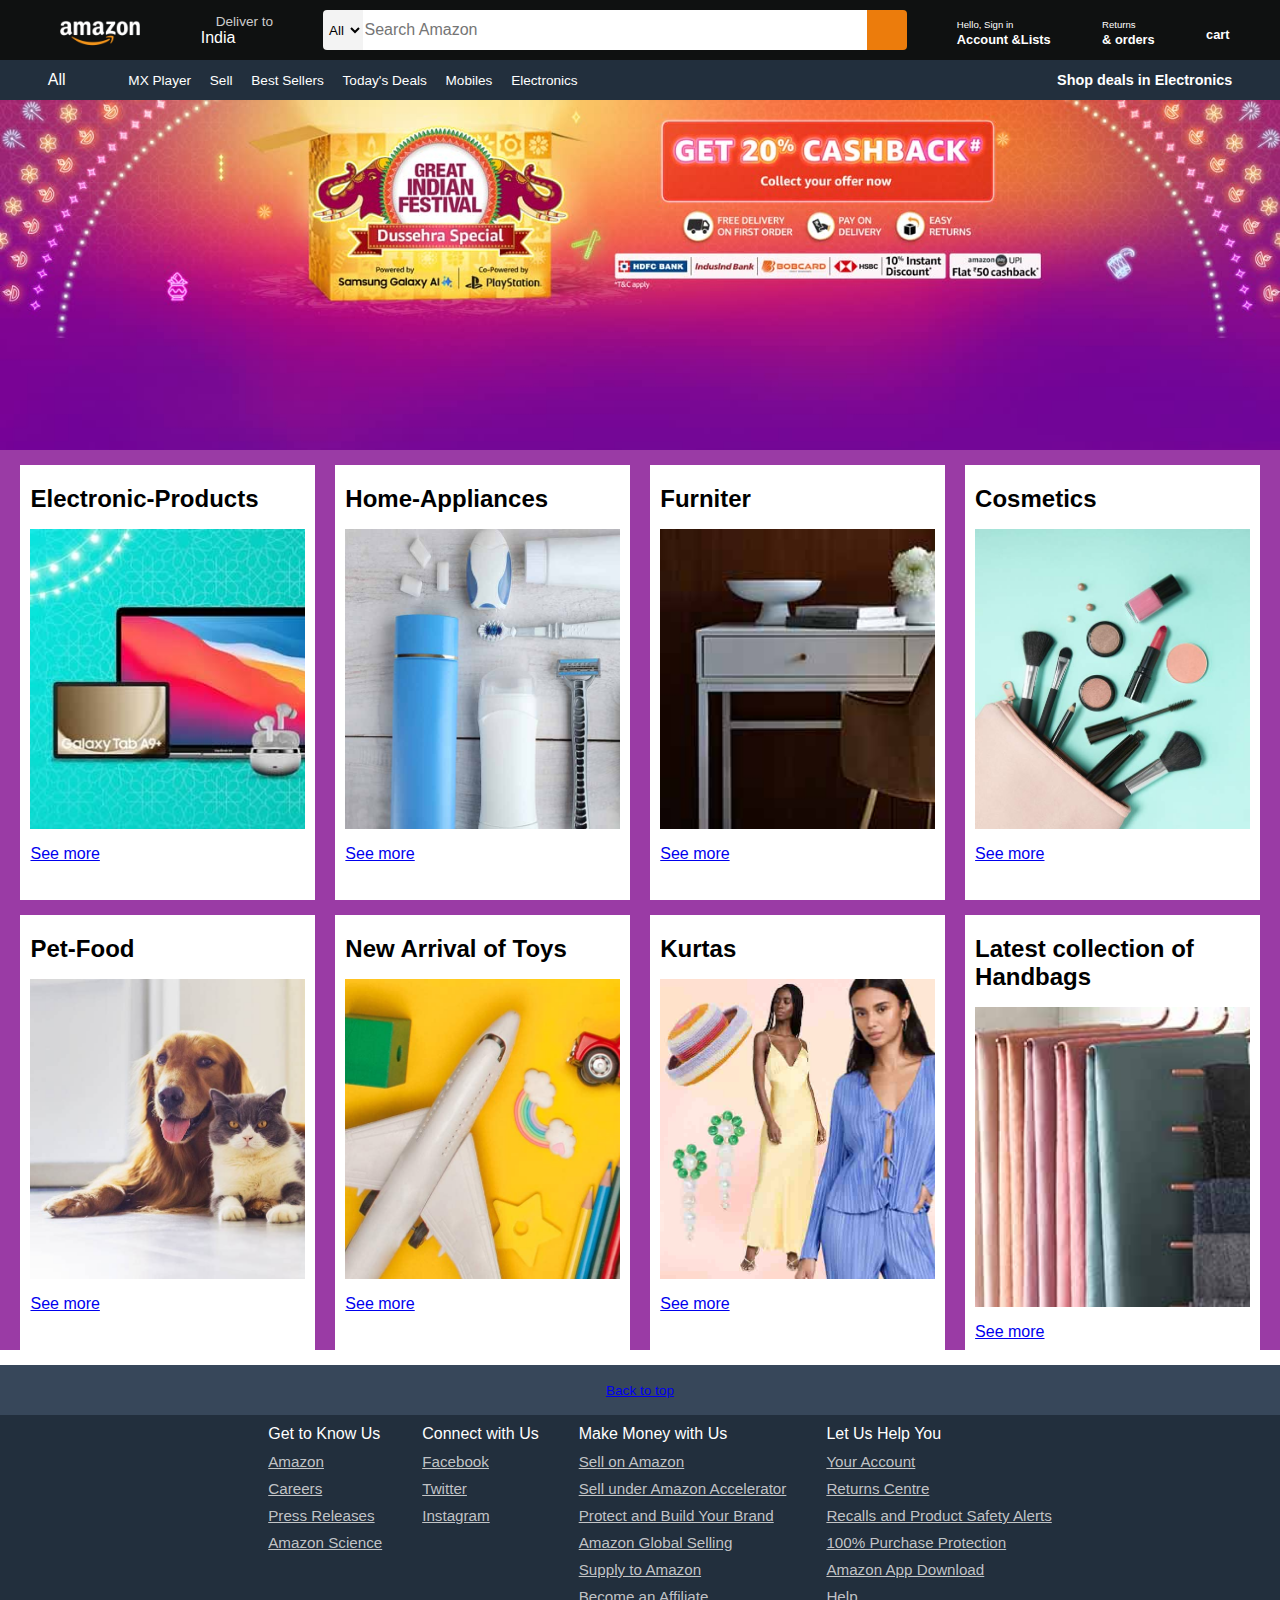
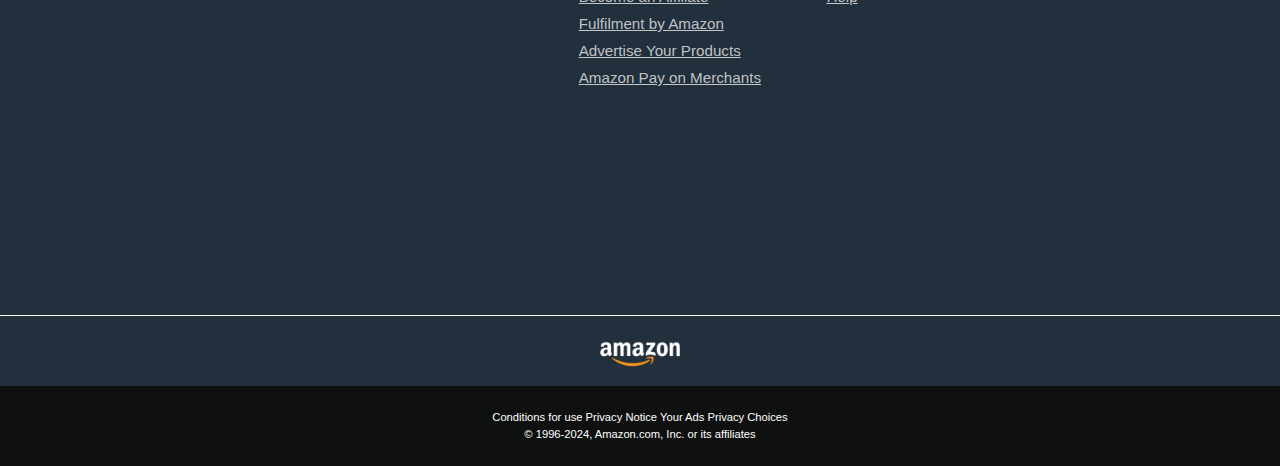
<file: 1.Project/index copy.html>
<!DOCTYPE html>
 <html lang="en">
 <head>
    <meta charset="UTF-8">
    <link rel="stylesheet" href="https://cdnjs.cloudflare.com/ajax/libs/font-awesome/6.6.0/css/all.min.css" integrity="sha512-Kc323vGBEqzTmouAECnVceyQqyqdsSiqLQISBL29aUW4U/M7pSPA/gEUZQqv1cwx4OnYxTxve5UMg5GT6L4JJg==" crossorigin="anonymous" referrerpolicy="no-referrer" />
    <link rel="stylesheet" href="Style.css">
    <meta name="viewport" content="width=device-width, initial-scale=1.0">
    <title>Amazon.com</title>
 </head>
 <body>
    <header>
     <div class="navbar">
     <div class="nav-logo  border">
       <div class="logo"></div>
        </div>
        <div class="nav-address">
            <p class="add-first">Deliver to</p>
            <div class="add-icon">
            <i class="fa-solid fa-location-dot"></i>
             <p class="add-second">India</p>   
            </div>
        </div>
        <div class="nav-search">
            <select class="search-select">
                <option>All </option>
            </select>
            <input placeholder="Search Amazon" class="search-input">
            <div class="search-icon">
                <i class="fa-solid fa-magnifying-glass"></i>

            </div>
        </div>
        <div class="nav-signin  border">
            <p><span>Hello, Sign in</span></p>
            <p class="nav-second">Account &Lists</p>
        </div>
        <div class="nav-returns border">
            <p><span>Returns</span></p>
            <p class="nav-second"> & orders</p>
        </div>
        <div class="nav-cart border">
            <i class="fa-solid fa-cart-shopping"></i>
             cart
        </div>
    </div>
    <div class="pannel">
        <div class="pannel-all">
            <i class="fa-solid fa-bars"></i>
            All
        </div>
        <div class="pannel-ops">
            <p>MX Player</p>
            <p>Sell</p>
            <p>Best Sellers</p>
            <p>Today's Deals</p>
            <p>Mobiles</p>
            <p>Electronics</p>
        </div>
        <div class="pannel-deals">
           Shop deals in Electronics 
        </div>

    </div>

</header>
    <div class="hero-section">
      </div>   
    <div class="shop-section">
     <div class="box1 box">
        <div class="box-content">
            <h2>Electronic-Products</h2>
           <div class="box-img" style="background-image: url('img/box.2.jpg');"></div>
            <a href="https://www.amazon.in/l/976419031?pf_rd_p=cd8bf6df-6694-4759-a726-06eed8b888cd&pf_rd_r=J3JZP6BV1KPYAW3B2B9E&ref_=IN_CEPC_LEO_hero">See more</a>
        </div>
          
      </div>
        <div class="box2 box">
            <div class="box-content">
                <h2>Home-Appliances</h2>
               <div class="box-img" style="background-image: url('img/box2_image.jpg');"></div>
                <a href="https://www.amazon.in/l/88621568031/ref=Leo_9cardpc1_8?pf_rd_r=J3JZP6BV1KPYAW3B2B9E&pf_rd_p=a6721149-e43b-445c-bb77-28111e3d5a96&pf_rd_m=A1VBAL9TL5WCBF&pf_rd_s=merchandised-search-18&pf_rd_t=&pf_rd_i=29657746031">See more</a>
            </div>
        </div>
        <div class="box3 box">
            <div class="box-content">
                <h2>Furniter</h2>
               <div class="box-img" style="background-image: url('img/box3_image.jpg');"></div>
                <a href="https://www.amazon.in/l/976442031?pf_rd_p=7aefa678-6cf7-488c-91c4-fddec1dd88ef&pf_rd_r=J3JZP6BV1KPYAW3B2B9E&ref_=IN_OHLLD_LEO_hero">See more</a>
            </div>
        </div>
        <div class="box4 box"> 
            <div class="box-content">
            <h2>Cosmetics</h2>
           <div class="box-img" style="background-image: url('img/box5_image\ \(1\).jpg');"></div>
            <a href="https://www.amazon.in/l/27017903031/ref=QA6up10Expander_en_IN_3?pf_rd_r=J3JZP6BV1KPYAW3B2B9E&pf_rd_p=bb753339-8dc1-47aa-b304-4f0cae6feee8&pf_rd_m=A1VBAL9TL5WCBF&pf_rd_s=merchandised-search-5&pf_rd_t=&pf_rd_i=29657746031">See more</a>
        </div></div>
        <div class="box5 box"> 
            <div class="box-content">
            <h2>Pet-Food</h2>
           <div class="box-img" style="background-image: url('img/box6_image.jpg');"></div>
            <a href="https://www.amazon.in/l/27017903031/ref=QA6up10Expander_en_IN_3?pf_rd_r=J3JZP6BV1KPYAW3B2B9E&pf_rd_p=bb753339-8dc1-47aa-b304-4f0cae6feee8&pf_rd_m=A1VBAL9TL5WCBF&pf_rd_s=merchandised-search-5&pf_rd_t=&pf_rd_i=29657746031">See more</a>
        </div></div>
        <div class="box6 box"> 
            <div class="box-content">
            <h2>New Arrival of Toys</h2>
           <div class="box-img" style="background-image: url('img/box7_image.jpg');"></div>
            <a href="https://www.amazon.in/l/27017903031/ref=QA6up10Expander_en_IN_3?pf_rd_r=J3JZP6BV1KPYAW3B2B9E&pf_rd_p=bb753339-8dc1-47aa-b304-4f0cae6feee8&pf_rd_m=A1VBAL9TL5WCBF&pf_rd_s=merchandised-search-5&pf_rd_t=&pf_rd_i=29657746031">See more</a>
        </div></div>
        <div class="box7 box"> 
            <div class="box-content">
            <h2> Kurtas</h2>
           <div class="box-img" style="background-image: url('img/box8_image.jpg');"></div>
            <a href="https://www.amazon.in/l/27017903031/ref=QA6up10Expander_en_IN_3?pf_rd_r=J3JZP6BV1KPYAW3B2B9E&pf_rd_p=bb753339-8dc1-47aa-b304-4f0cae6feee8&pf_rd_m=A1VBAL9TL5WCBF&pf_rd_s=merchandised-search-5&pf_rd_t=&pf_rd_i=29657746031">See more</a>
        </div></div>
        <div class="box8 box"> 
            <div class="box-content">
            <h2>Latest collection of Handbags</h2>
           <div class="box-img" style="background-image: url('img/box1_image.jpg');"></div>
            <a href="https://www.amazon.in/l/27017903031/ref=QA6up10Expander_en_IN_3?pf_rd_r=J3JZP6BV1KPYAW3B2B9E&pf_rd_p=bb753339-8dc1-47aa-b304-4f0cae6feee8&pf_rd_m=A1VBAL9TL5WCBF&pf_rd_s=merchandised-search-5&pf_rd_t=&pf_rd_i=29657746031">See more</a>
        </div></div>
        

</div>
<footer>
  <div class="foot-panne1" >
    <a href="http://127.0.0.1:5500/amzon.html">Back to top</a>
  </div>
  <div class="foot-pannel2">
   <ul> 
    <p>Get to Know Us</p>
        <a href="https://www.aboutamazon.in/?utm_source=gateway&utm_medium=footer">Amazon</a> 
        <a href="https://amazon.jobs/">Careers</a>
        <a href="https://press.aboutamazon.in/?utm_source=gateway&utm_medium=footer">Press Releases</a>
        <a href="https://www.amazon.science/">Amazon Science</a>
</ul>
<ul>
    <p>Connect with Us</p>
    <a href="https://www.amazon.in/gp/redirect.html/ref=footer_fb?location=http://www.facebook.com/AmazonIN&token=2075D5EAC7BB214089728E2183FD391706D41E94&6">Facebook</a>
    <a href="Twitter">Twitter</a>
    <a href="Instagram">Instagram</a>
</ul>
<ul>
    <p>Make Money with Us</p>
    <a href="https://www.amazon.in/b/?node=2838698031&ld=AZINSOANavDesktopFooter_C&ref_=nav_footer_sell_C">Sell on Amazon</a>
    <a href="https://accelerator.amazon.in/?ref_=map_1_b2b_GW_FT">Sell under Amazon Accelerator</a>
    <a href="https://brandservices.amazon.in/?ref=AOINABRLGNRFOOT&ld=AOINABRLGNRFOOT">Protect and Build Your Brand</a>
    <a href="https://sell.amazon.in/grow-your-business/amazon-global-selling.html?ld=AZIN_Footer_V1&ref=AZIN_Footer_V1">Amazon Global Selling</a>
    <a href="https://supply.amazon.com/?ref_=footer_sta&lang=en-IN">Supply to Amazon</a>
    <a href="https://affiliate-program.amazon.in/?utm_campaign=assocshowcase&utm_medium=footer&utm_source=GW&ref_=footer_assoc">Become an Affiliate</a>
    <a href="https://services.amazon.in/services/fulfilment-by-amazon/benefits.html/ref=az_footer_fba?ld=AWRGINFBAfooter">Fulfilment by Amazon</a>
    <a href="https://advertising.amazon.in/?ref=Amz.in">Advertise Your Products</a>
    <a href="https://www.amazonpay.in/merchant">Amazon Pay on Merchants</a>   
     </ul>
     <ul>
        <p>Let Us Help You</p>
        <a href="https://www.amazon.in/gp/css/homepage.html?ref_=footer_ya">Your Account</a>
        <a href="https://www.amazon.in/gp/css/returns/homepage.html?ref_=footer_hy_f_4">Returns Centre</a>
        <a href="https://www.amazon.in/your-product-safety-alerts?ref_=footer_bsx_ypsa">Recalls and Product Safety Alerts</a>
        <a href="https://www.amazon.in/gp/help/customer/display.html?nodeId=201083470&ref_=footer_swc">100% Purchase Protection</a>
        <a href="https://www.amazon.in/gp/browse.html?node=6967393031&ref_=footer_mobapp">Amazon App Download</a>
        <a href="https://www.amazon.in/gp/help/customer/display.html?nodeId=200507590&ref_=footer_gw_m_b_he">Help</a>
     </ul>
  </div>
  <div class="foot-pannel3">
    <div class="logo"></div>
  </div>
  <div class="foot-pannel4">
    <div class="pages">
        <a>Conditions for use</a>
        <a>Privacy Notice</a>
        <a>Your Ads Privacy Choices </a>
    </div>
    <div class="copywrite">
        © 1996-2024, Amazon.com, Inc. or its affiliates
    </div>
  </div>
</footer>
</body>
 </html>
</file>
<file: 1.Project/Style.css>
*{
    margin: 0;
    font-family: Arial, Helvetica, sans-serif;
    border: border-box;
}
    .navbar{
        height: 60px;
        background-color:  #0f1111; 
        color:white;
        display: flex;
        align-items: center;
        justify-content: space-evenly;
    }
    .nav-logo{
        height: 50px;
        width:100px;

    }
    .logo{
        height:50px;
        width:100px;
        background-size: cover;
        background-image: url("img/amazon_logo.png") ;
    }
    .border{
        border: 1.5px solid transparent;
    }
    .border:hover{
        border: 1.5px solid white;

    }
    .nav-address:hover{
        border: 1.5px solid white;

    }
    /**Box.1 **/
    .add-first{
      color: #cccccc;
      font-size: 0.85rem;
      margin-left: 15px;

    }
    .add-second{
        font-size: 1rem;
        align-items: 3px; 

    }
.add-icon{
    display: flex;
    align-items: center;
   
}
.nav-search{
    display: flex;
    justify-content: center;

   height:40px;
   border-radius: 4px;
    border:none;
}

.search-icon{
    width:40px;
   display: flex;
   justify-content: center;
   align-items: center;
   font-size: 1.3rem;
   border-top-right-radius: 4px;
    border-bottom-right-radius: 4px;
    background-color: #ec7c0c;
    color: #0f1111;
    border: none;
}
.search-select{
    background-color: #f3f3f3;
    width:40px;
    text-align: center;
    border-top-left-radius: 4px;
    border-bottom-left-radius: 4px;
    border: none;
}
.search-input{
    width:500px;
    font-size: 1rem;
    border:none;
}

.nav-search:hover{
    border: 2px solid #ec7c0c;

}
span{
    font-size: 0.6rem;

}

.nav-second{
    font-size:0.8rem;
    font-weight:700; 
}
.nav-cart i {
    font-size: 25px;
}
.nav-cart{
    font-size: 0.8rem;
    font-weight: 700;
}
.pannel{
    height:40px;
    background-color:#222f3d;
    display: flex;
    color:white;
    align-items: center;
    justify-content: space-evenly;
}
.pannel-ops p{
    display: inline;
    margin-left:15px;
}
.pannel-ops{
    width:70%;
    font-size: 0.85rem;
}
.pannel-deals{
    font-size: 0.9rem;
    font-weight: 700;
}
.pannel-ops :hover{
    border: 1.5px solid white;
}
.pannel-all:hover{
    border: 1.5px solid white;

}
.pannel-deals:hover{
    border: 1.5px solid white;
}
.hero-section{
    background-image: url("img/box.1.jpg");
    height: 350px;
    background-size: cover;
   
}
/** shop-section **/
.shop-section{
    
    display: flex;
    flex-wrap: wrap;
    justify-content: space-evenly;
    background-color: #7d038bc6;
}
.box{
    height: 400px;
    width: 23%;
    
    background-color: white;
    padding:20px 0px 15px;
    margin-top:15px;
}
.box-img{
    height: 300px;
    background-size: cover;
    margin-top:1rem;
    margin-bottom: 1rem;
    background-repeat: none;
    
    
}
.box-content{
    margin-left: 10px;
    margin-right: 10px;
    
}
.box-content p{
    color:#007185;
}
.foot-panne1{
    margin-top: 15px;
}
.foot-panne1{
    background-color:#37475a; 
    color: white;
     height: 50px;
    display: flex;
    align-items: center;
    justify-content: center;
    font-size: 0.85rem;
    text-decoration: none;
}
.foot-pannel2{
    background-color: #222f3d;
    color:white;
    text-decoration: none;
    display: flex;
    justify-content: center;
    height: 500px;

}
ul{
  margin-top: 10px;  
}
ul a{
    
    font-style: none;
    font-size: 0.95rem;
    margin-top: 10px;
    color: #dddd;
    display: block;

}
.foot-pannel3{
    border-top: 0.5px solid white;
    background-color: #222f3d;
    color: white;
    height: 70px;
    display: flex;
    justify-content: center;
    align-items: center;
    
}
.logo{
    height:50px;
    width:100px;
    background-size: cover;
    background-image: url("img/amazon_logo.png") ;
}
.foot-pannel4{
    background-color: #0f1111;
    color:white;
    height: 80px;
    font-size: 0.7rem;
    text-align: center;
}
.pages{
   
    padding-top: 25px;
}
.copywrite{
    padding-top: 5px; ;
}
</file>
